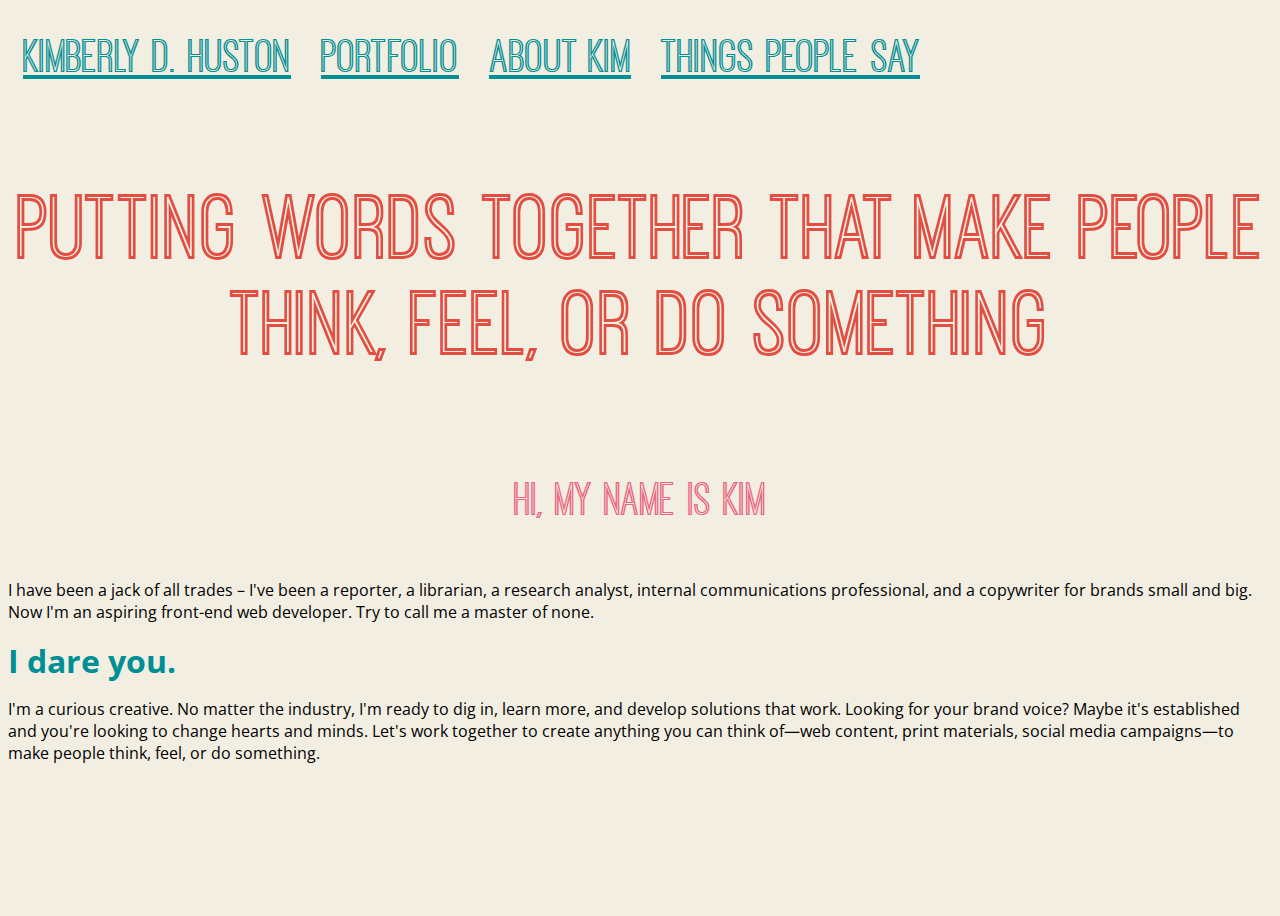
<file: index.html>
<!DOCTYPE html>
<html>
<head>
	 <!-- Required meta tags -->
		<meta charset="utf-8">
		<meta http-equiv="X-UA-Compatible" content="IE=edge,chrome=1">
		<meta name="viewport" content="width=device-width, initial-scale=1, shrink-to-fit=no">
		<title>Kimberly D. Huston | Content Copywriter</title>
		<link rel="stylesheet" href="css/main.css">
		<link href="https://fonts.googleapis.com/css?family=Open+Sans" rel="stylesheet" type='text/css'>
</head>

<body>
			<header class="main-header">
				<ul class="main-nav">
					<li><a href="index.html">Kimberly D. Huston</a></li>
					<li><a href="portfolio.html">Portfolio</a></li>
					<li><a href="about.html">About Kim</a></li>
					<li><a href="testimonials.html">Things people say</a></li>
			</ul>
		</header> <!--/.main-header-->

    <h1>Putting words together that make people think, feel, or do something</h1>
		<h2>Hi, my name is Kim</h2>
    <p>I have been a jack of all trades – I've been a reporter, a librarian, a research analyst, internal communications professional, and a copywriter for brands small
      and big. Now I'm an aspiring front-end web developer. Try to call me a master of none.</p>
			<strong>I dare you.</strong>
    <p>I'm a curious creative. No matter the industry, I'm ready to dig in, learn more, and develop solutions that work. Looking for your brand voice?
			Maybe it's established and you're looking to change hearts and minds. Let's work together to create anything you can think
			of—web content, print materials, social media campaigns—to make people think, feel, or do something. </p>

</body>
</html>
</file>
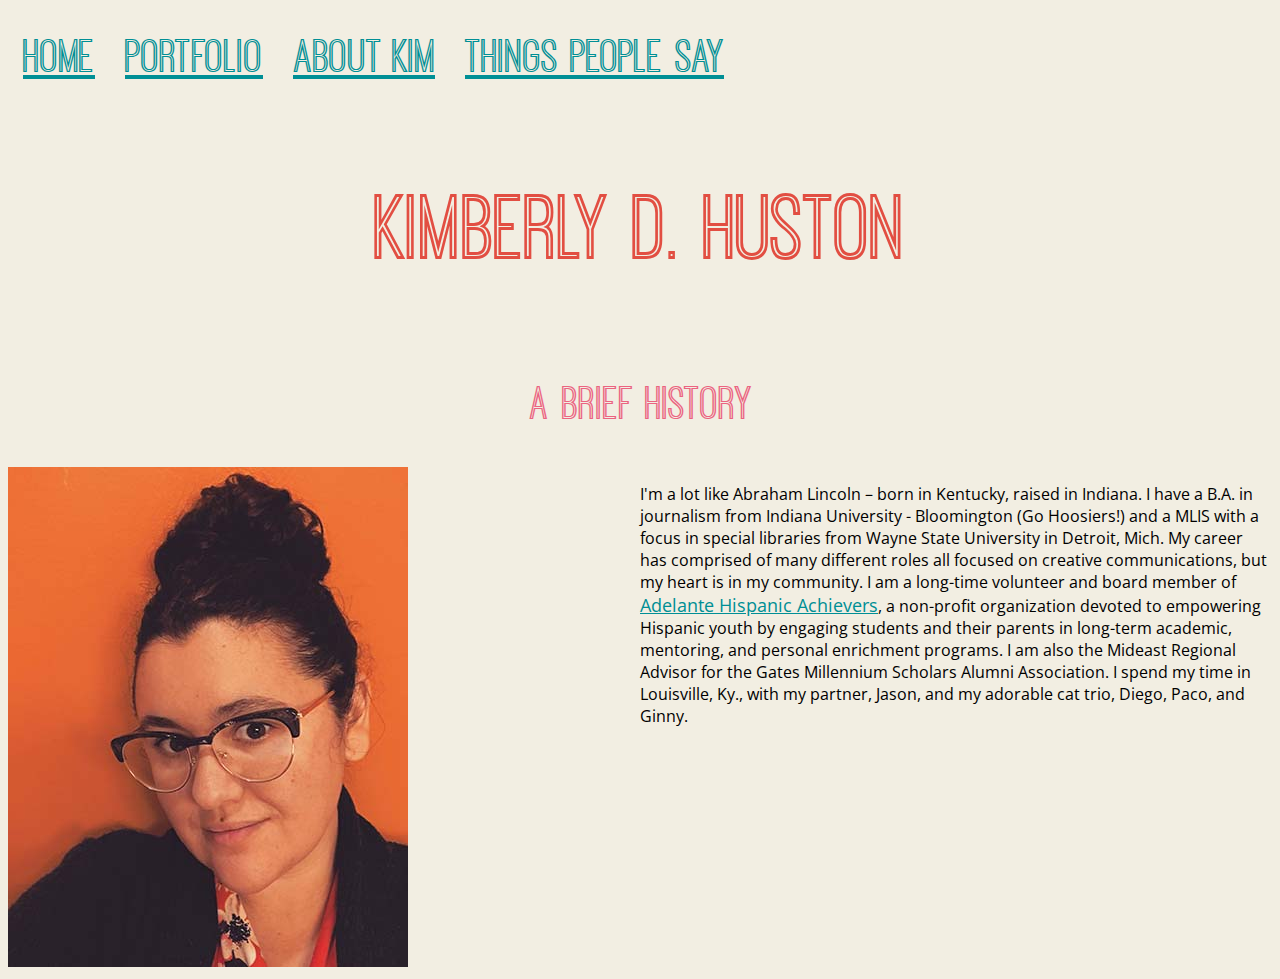
<file: about.html>
<!DOCTYPE html>
<html>
<!-- Required meta tags -->
<head>
 <meta charset="utf-8">
 <meta http-equiv="X-UA-Compatible" content="IE=edge,chrome=1">
 <meta name="viewport" content="width=device-width, initial-scale=1, shrink-to-fit=no">
 <title>Kimberly D. Huston | Portfolio</title>
 <link rel="stylesheet" href="css/main.css">
 <link href="https://fonts.googleapis.com/css?family=Open+Sans" rel="stylesheet" type='text/css'>
</head>

<header class="main-header">
  <ul class="main-nav">
    <li><a href="index.html">Home</a></li>
    <li><a href="portfolio.html">Portfolio</a></li>
    <li><a href="about.html">About Kim</a></li>
    <li><a href="testimonials.html">Things people say</a></li>
</ul>
</header> <!--/.main-header-->

<body>
  <!--/. content begins-->
	<h1>Kimberly D. Huston</h1>
  <h2>A brief history</h2>
  <div class="row">
 <div class="column">
  <img src="img/hustonphoto.jpg" alt="A photo of Kimberly Huston. She is a woman in her mid-thirties with her hair in a bun, wearing glasses.">
</div>
<div class="column">
<p>I'm a lot like Abraham Lincoln – born in Kentucky, raised in Indiana. I have a B.A. in journalism from Indiana University - Bloomington (Go Hoosiers!) and a MLIS with a focus in special libraries from Wayne State University in Detroit, Mich. My career has comprised of many different roles all focused on creative communications, but my heart is in my community. I am a long-time volunteer and board member of <a href="http://www.adelanteky.org/">Adelante Hispanic Achievers</a>, a non-profit organization devoted to empowering Hispanic youth by engaging students and their parents in long-term academic, mentoring, and personal enrichment programs. I am also the Mideast Regional Advisor for the Gates Millennium Scholars Alumni Association. I spend my time in Louisville, Ky., with my partner, Jason, and my adorable cat trio, Diego, Paco, and Ginny.</p>
</div> <!--/. content endss-->
</div>
</body>
</html>
</file>
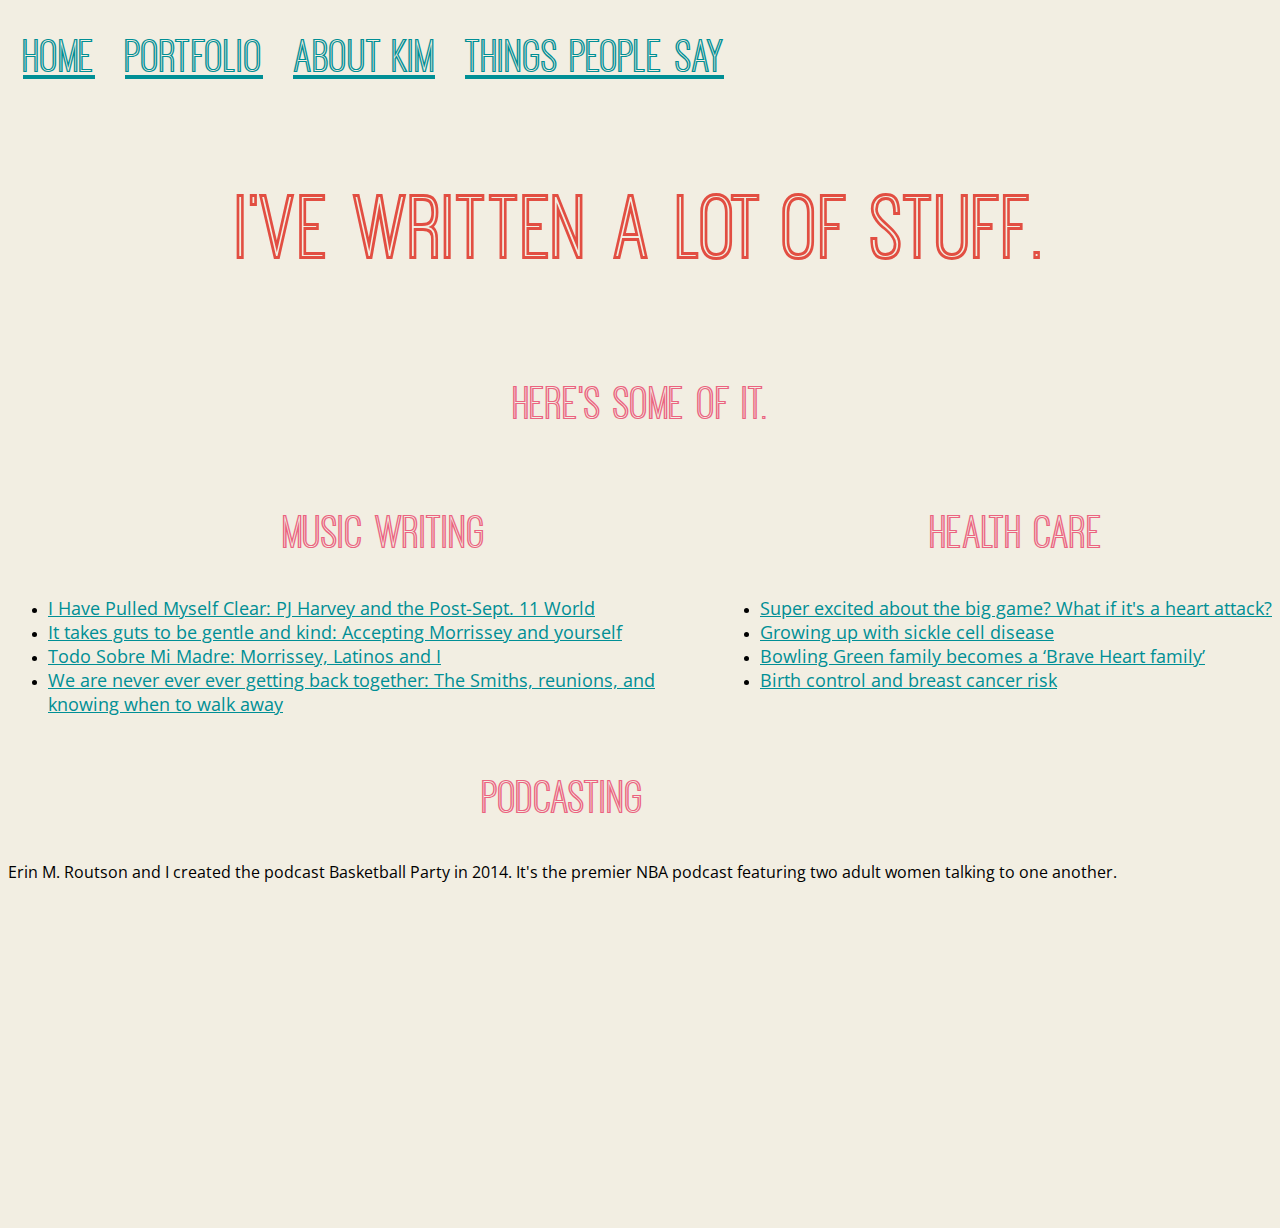
<file: portfolio.html>
<!DOCTYPE html>
<html>
<!-- Required meta tags -->
<head>
 <meta charset="utf-8">
 <meta http-equiv="X-UA-Compatible" content="IE=edge,chrome=1">
 <meta name="viewport" content="width=device-width, initial-scale=1, shrink-to-fit=no">
 <title>Kimberly D. Huston | Portfolio</title>
 <link rel="stylesheet" href="css/main.css">
 <link href="https://fonts.googleapis.com/css?family=Open+Sans" rel="stylesheet" type='text/css'>
</head>
<body>
  <header class="main-header">
    <ul class="main-nav">
      <li><a href="index.html">Home</a></li>
      <li><a href="portfolio.html">Portfolio</a></li>
      <li><a href="about.html">About Kim</a></li>
      <li><a href="testimonials.html">Things people say</a></li>
  </ul>
</header><!--/.main-header-->
	<h1>I've written a lot of stuff.</h1> <!--/. content begins-->
	<h2>Here's some of it.</h2>
  <div class="row">
  <div class="column">
    <ul>
    <h2>Music Writing</h2>
<li><a href="http://unbest.tumblr.com/post/16182816551/kim-huston-on-pj-harveys-stories-from-the-city">I Have Pulled Myself Clear: PJ Harvey and the Post-Sept. 11 World</a></li>
<li><a href="http://oneweekoneband.tumblr.com/post/50940711501/it-takes-guts-to-be-gentle-and-kind-accepting">It takes guts to be gentle and kind: Accepting Morrissey and yourself</a></li>
<li><a href="http://oneweekoneband.tumblr.com/post/51020865252/todo-sobre-mi-madre-morrissey-latinos-and-i">Todo Sobre Mi Madre: Morrissey, Latinos and I</a></li>
<li><a href="http://oneweekoneband.tumblr.com/post/51114170075/we-are-never-ever-ever-getting-back-together-the">We are never ever ever getting back together: The Smiths, reunions, and knowing when to walk away</a></li>
</ul>
</div>
<div class "column">
  <ul>
    <h2>Health Care</h2>
    <li> <a href="https://nortonhealthcare.com/news/super-big-game-heart-attack">Super excited about the big game? What if it's a heart attack?</a></li>
    <li><a href="https://nortonchildrens.com/news/growing-sickle-cell-disease/">Growing up with sickle cell disease</a></li>
    <li><a href="https://nortonchildrens.com/news/bowling-green-family-brave-hearts-family/">Bowling Green family becomes a ‘Brave Heart family’</a></li>
    <li><a href="https://nortonhealthcare.com/news/birth-control-breast-cancer-risk">Birth control and breast cancer risk</a></li>
  </ul>
</div>
    <div class "column">
        <h2>Podcasting</h2>
        <p>Erin M. Routson and I created the podcast Basketball Party in 2014. It's the premier NBA podcast featuring two adult women talking to one another.</p>
  <p><iframe width="100%" height="300" scrolling="no" frameborder="no" allow="autoplay" src="https://w.soundcloud.com/player/?url=https%3A//api.soundcloud.com/users/184219646&color=%23eb6380&auto_play=false&hide_related=false&show_comments=true&show_user=true&show_reposts=false&show_teaser=true&visual=true"></iframe></p>
</div><!--/. content ends-->
</body>
</html>
</file>
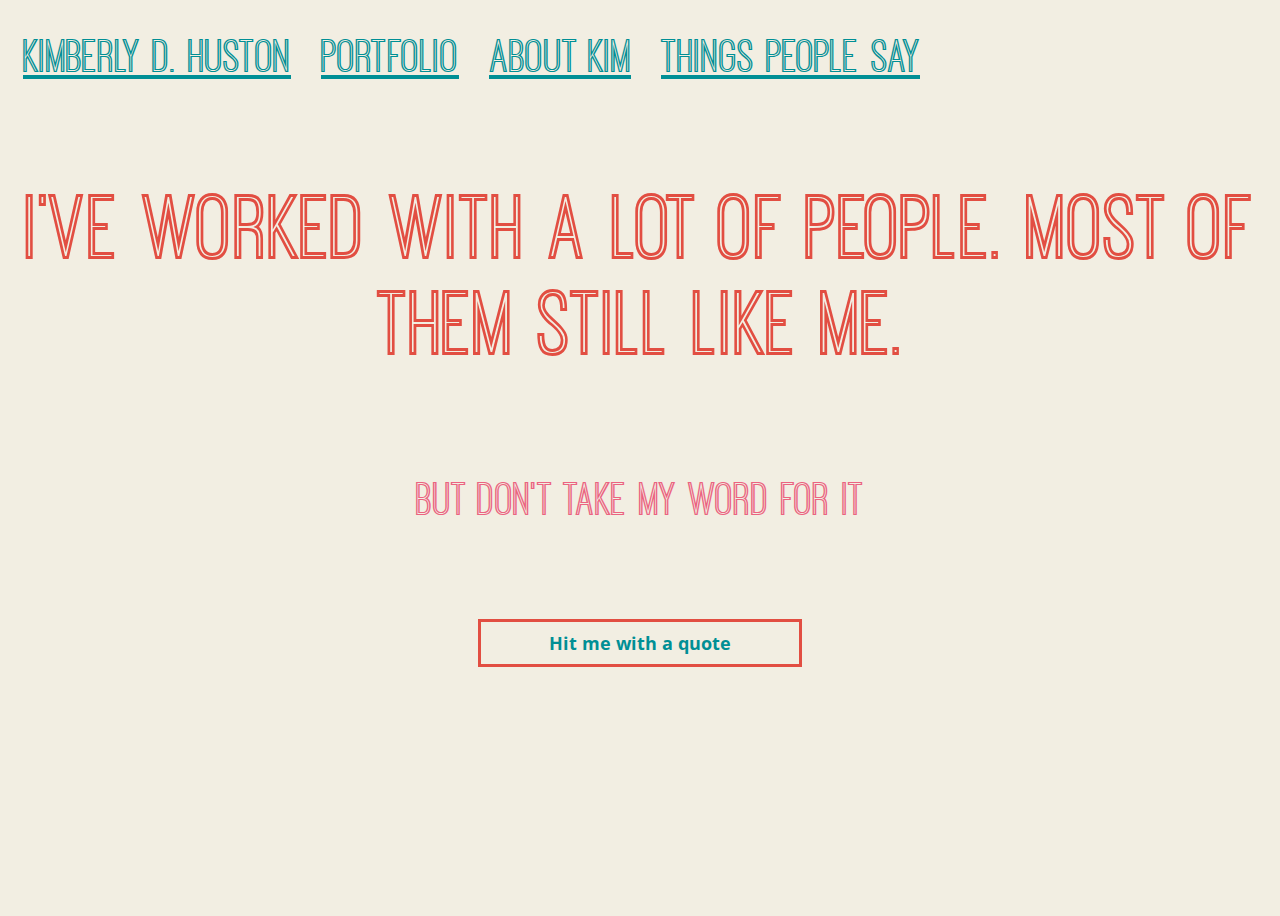
<file: testimonials.html>
<!DOCTYPE html>
<html>
<head>
		<meta charset="utf-8">
		<meta http-equiv="X-UA-Compatible" content="IE=edge,chrome=1">
		<meta name="viewport" content="width=device-width, initial-scale=1, shrink-to-fit=no">
		<title>Kimberly D. Huston | Testimonials</title>
		<link rel="stylesheet" href="css/main.css">
		<script src="js/jquery-3.3.1.min.js" type="text/javascript"></script>
		<script src="js/app.js"></script>
		<link href="https://fonts.googleapis.com/css?family=Open+Sans" rel="stylesheet" type='text/css'>
</head>
<header class="main-header">
	<ul class="main-nav">
		<li><a href="index.html">Kimberly D. Huston</a></li>
		<li><a href="portfolio.html">Portfolio</a></li>
		<li><a href="about.html">About Kim</a></li>
		<li><a href="testimonials.html">Things people say</a></li>
</ul>
</header><!--/.main-header-->

<body>
	<h1>I've worked with a lot of people. Most of them still like me.</h1>
	<h2>But don't take my word for it</h2>
			<div id="quoteContainer">
				<p></p>
				<p id="quoteColleague"></p>
			</div><!--end quoteContainer-->

			<div id="buttonContainer">
				<a href="#" id="quoteButton">Hit me with a quote</a>
		</div><!--end buttonContainer-->

</body>
</html>
</file>
<file: css/main.css>
/* Base Element Styles */
@font-face {
    font-family: 'ostrich sans';
    src: url('../fonts/ostrichsansinline-regular-webfont.woff2') format('woff2'),
         url('../fonts/ostrichsansinline-regular-webfont.woff') format('woff');
    font-weight: bold;
    font-style: normal;

}

body {
  background-color: #F2EEE2;
  display: flex;
  flex-direction: column;
  min-height: 100vh;
}


h1 {
font-family:  'ostrich sans';
font-size: 6em;
text-align: center;
color: #E24E42;
padding-bottom: none;
}

h2 {
  font-family: 'ostrich sans';
  font-size: 3em;
  color: #EB6380;
  text-align: center;
}

p {
  font-family: 'open sans';
  font-size: 1em;

}

strong {
  font-family: 'open sans';
  font-size: 2em;
  color: #008f95;
}

a {
	color: #008f95;
	font-family:'open sans';
  font-size: 1.1em;
}

img {
align-content: center;

}


/* Base Layout Styles */
.main-nav {
	margin-top: 5px;
  list-style: none;
  padding:0;
}

.main-nav a {
  font-family: 'ostrich sans';
  font-size: 3em;
  color: #008f95;
	text-align: center;
	display: block;
	padding: 10px 15px;
}

/* Containers */
.main-header {
	padding-top: .5em;
	padding-bottom: .5em;
}

.row {
    display: flex;
    flex-wrap: wrap;

}

.column {
    flex: 50%;
    flex-wrap: wrap;

}

/* Testimonial Styles */

#quoteContainer{
  width:75%;
	padding:10px;
	margin:10px auto;
	text-align: center;
  height: 75%;
}

#buttonContainer{
	width: 100%;
	text-align: center;
}
#quoteButton{
	width:300px;
  margin-top: none;
	border:0.20em solid #E24E42;
	color:#008f95;
	font-family: 'open sans';
	font-weight: bold;
  padding:0.5em;
	text-decoration: none;
	text-align: center;
}

#quoteButton:hover{
	cursor:pointer;
	background:#E24E42;
	color: #EB6380;
}
#quoteButton:active{
	cursor: pointer;
}
#quoteButton{
	display: inline-block;
}
#quoteColleague{
  font-size: 1em;
	font-style: italic;
	font-weight: 600;
	text-align: center;
}

/*MEDIA QUERIES - Testimonial App*/
@media screen and(max-width:760px){
	#quoteButton,#addNew{
		display: block;
	}
}

/*MEDIA QUERIES - Header*/
@media (min-width: 769px) {

	.main-header,
	.main-nav {
		display: flex;
	}
	.main-header {
		flex-direction: column;
		align-items: center;
	}

}

@media (min-width: 1025px) {

	.main-header {
		flex-direction: row;
		justify-content: space-between;
	}

}
</file>
